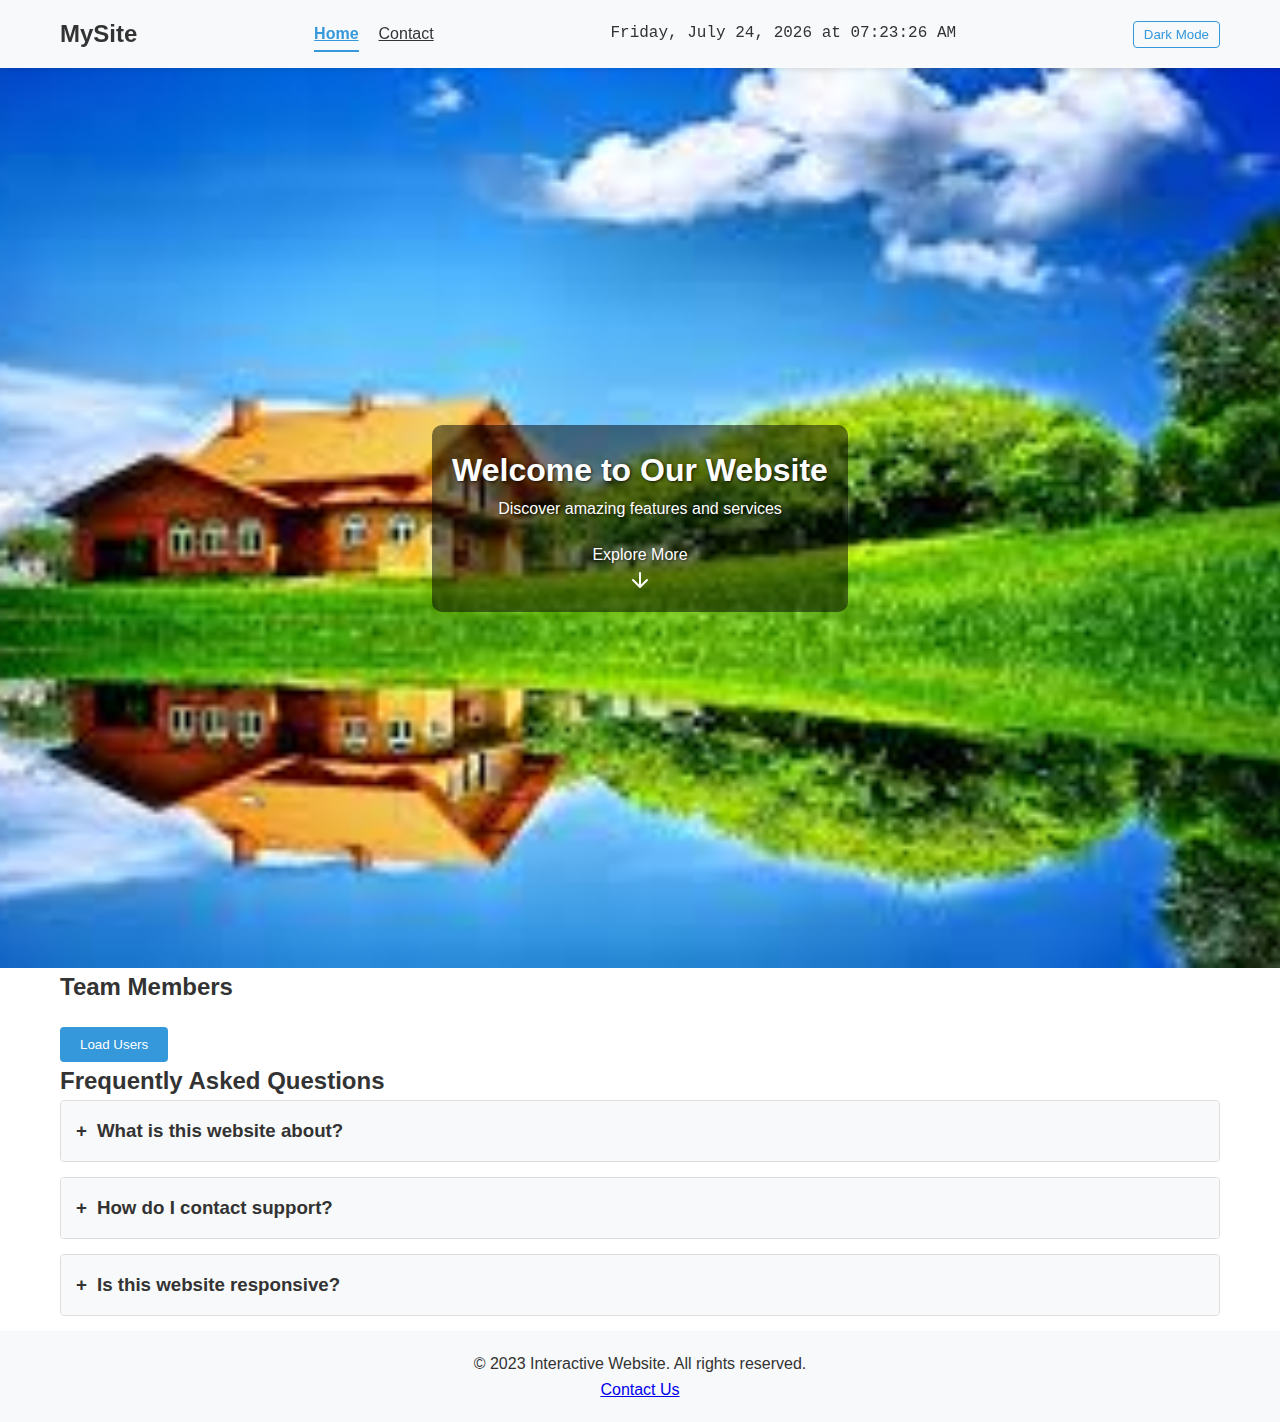
<file: index.html>
<!DOCTYPE html>
<html lang="en">
<head>
    <meta charset="UTF-8">
    <meta name="viewport" content="width=device-width, initial-scale=1.0">
    <title>Interactive Website</title>
    <link rel="stylesheet" href="style.css">
</head>
<body>
    <nav class="navbar">
        <div class="container">
            <div class="logo">MySite</div>
            <div class="nav-links" id="navLinks">
                <a href="index.html" class="nav-link active">Home</a>
                <a href="contact.html" class="nav-link">Contact</a>
            </div>
            <div id="datetime"></div>
            <button id="themeToggle">Dark Mode</button>
            <button class="hamburger" id="hamburger">
                <span></span>
                <span></span>
                <span></span>
            </button>
        </div>
    </nav>

    <section class="hero-slider">
        <div class="slide active" style="background-image: url('images/1.jpeg');">
            <div class="slide-content">
                <h1>Welcome to Our Website</h1>
                <p>Discover amazing features and services</p>
                <a href="#content" class="scroll-down">
                    <span>Explore More</span>
                    <svg xmlns="http://www.w3.org/2000/svg" width="24" height="24" viewBox="0 0 24 24" fill="none" stroke="currentColor" stroke-width="2" stroke-linecap="round" stroke-linejoin="round">
                        <path d="M12 5v14M19 12l-7 7-7-7"/>
                    </svg>
                </a>
            </div>
        </div>
        <div class="slide" style="background-image: url('images/2.jpeg');">
            <div class="slide-content">
                <h1>Premium Services</h1>
                <p>Quality you can trust</p>
                <a href="#content" class="scroll-down">
                    <span>Explore More</span>
                    <svg xmlns="http://www.w3.org/2000/svg" width="24" height="24" viewBox="0 0 24 24" fill="none" stroke="currentColor" stroke-width="2" stroke-linecap="round" stroke-linejoin="round">
                        <path d="M12 5v14M19 12l-7 7-7-7"/>
                    </svg>
                </a>
            </div>
        </div>
        <div class="slide" style="background-image: url('images/3.jpeg');">
            <div class="slide-content">
                <h1>Join Our Community</h1>
                <p>Be part of something great</p>
                <a href="#content" class="scroll-down">
                    <span>Explore More</span>
                    <svg xmlns="http://www.w3.org/2000/svg" width="24" height="24" viewBox="0 0 24 24" fill="none" stroke="currentColor" stroke-width="2" stroke-linecap="round" stroke-linejoin="round">
                        <path d="M12 5v14M19 12l-7 7-7-7"/>
                    </svg>
                </a>
            </div>
        </div>
    </section>

    <main id="content" class="container">
        <section id="teamSection">
            <h2>Team Members</h2>
            <ul id="userList"></ul>
            <button id="loadUsersBtn" class="btn">Load Users</button>
        </section>

        <section id="faqSection">
            <h2>Frequently Asked Questions</h2>
            <div class="faq-item">
                <h3 class="question">
                    <span class="icon">+</span>
                    What is this website about?
                </h3>
                <div class="answer">
                    <p>This is a demo project for learning web development with HTML, CSS, and JavaScript.</p>
                </div>
            </div>
            <div class="faq-item">
                <h3 class="question">
                    <span class="icon">+</span>
                    How do I contact support?
                </h3>
                <div class="answer">
                    <p>You can use our contact form to reach out to our support team.</p>
                </div>
            </div>
            <div class="faq-item">
                <h3 class="question">
                    <span class="icon">+</span>
                    Is this website responsive?
                </h3>
                <div class="answer">
                    <p>Yes, this website works on all device sizes.</p>
                </div>
            </div>
        </section>
    </main>

    <footer>
        <div class="container">
            <p>&copy; 2023 Interactive Website. All rights reserved.</p>
            <a href="contact.html">Contact Us</a>
        </div>
    </footer>

    <button id="backToTop" class="back-to-top" aria-label="Back to top">
        <svg xmlns="http://www.w3.org/2000/svg" width="24" height="24" viewBox="0 0 24 24" fill="none" stroke="currentColor" stroke-width="2" stroke-linecap="round" stroke-linejoin="round">
            <path d="M18 15l-6-6-6 6"/>
        </svg>
    </button>

    <script src="script.js" defer></script>
</body>
</html>
</file>
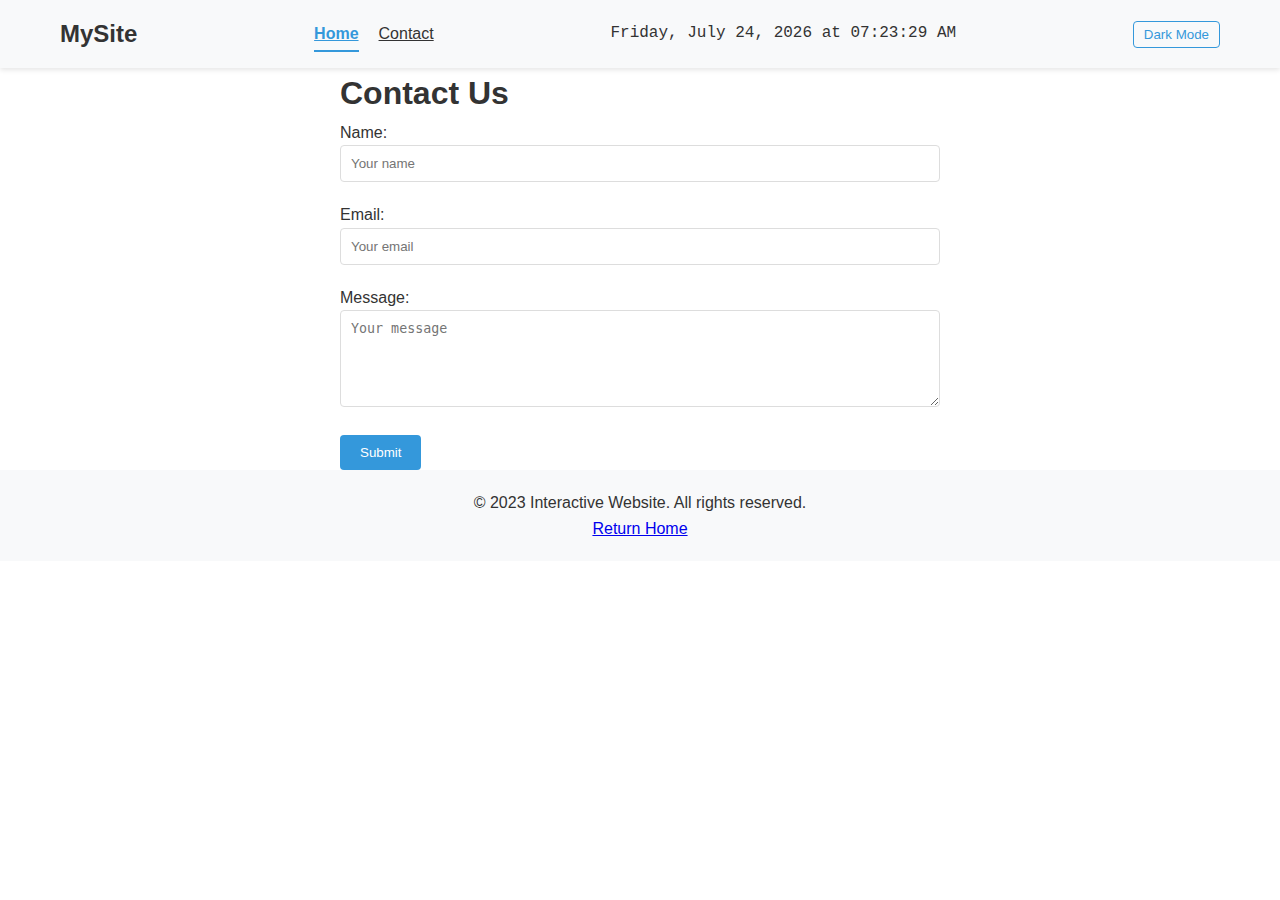
<file: contact.html>
<!DOCTYPE html>
<html lang="en">
<head>
    <meta charset="UTF-8">
    <meta name="viewport" content="width=device-width, initial-scale=1.0">
    <title>Contact Us</title>
    <link rel="stylesheet" href="style.css">
</head>
<body>
    <nav class="navbar">
        <div class="container">
            <div class="logo">MySite</div>
            <div class="nav-links" id="navLinks">
                <a href="index.html" class="nav-link active">Home</a>
                <a href="contact.html" class="nav-link">Contact</a>
            </div>
            <div id="datetime"></div>
            <button id="themeToggle">Dark Mode</button>
            <button class="hamburger" id="hamburger">
                <span></span>
                <span></span>
                <span></span>
            </button>
        </div>
    </nav>

    <main class="container">
        <section class="contact-section">
            <h1>Contact Us</h1>
            <form id="contactForm">
                <div class="form-group">
                    <label for="nameInput">Name:</label>
                    <input type="text" id="nameInput" placeholder="Your name">
                    <span class="error-message" id="nameError"></span>
                </div>
                <div class="form-group">
                    <label for="emailInput">Email:</label>
                    <input type="email" id="emailInput" placeholder="Your email">
                    <span class="error-message" id="emailError"></span>
                </div>
                <div class="form-group">
                    <label for="messageInput">Message:</label>
                    <textarea id="messageInput" placeholder="Your message" rows="5"></textarea>
                    <span class="error-message" id="messageError"></span>
                </div>
                <button type="submit" class="btn">Submit</button>
                <div id="response"></div>
            </form>
        </section>
    </main>

    <footer>
        <div class="container">
            <p>&copy; 2023 Interactive Website. All rights reserved.</p>
            <a href="index.html">Return Home</a>
        </div>
    </footer>

    <button id="backToTop" class="back-to-top" aria-label="Back to top">
        <svg xmlns="http://www.w3.org/2000/svg" width="24" height="24" viewBox="0 0 24 24" fill="none" stroke="currentColor" stroke-width="2" stroke-linecap="round" stroke-linejoin="round">
            <path d="M18 15l-6-6-6 6"/>
        </svg>
    </button>

    <script src="script.js" defer></script>
</body>
</html>
</file>
<file: style.css>
:root {
    --primary-color: #3498db;
    --secondary-color: #2ecc71;
    --text-color: #333;
    --bg-color: #fff;
    --nav-bg: #f8f9fa;
    --border-color: #ddd;
    --error-color: #e74c3c;
    --success-color: #2ecc71;
}

.dark-theme {
    --primary-color: #bb86fc;
    --secondary-color: #03dac6;
    --text-color: #f0f0f0;
    --bg-color: #121212;
    --nav-bg: #1e1e1e;
    --border-color: #444;
    --error-color: #cf6679;
    --success-color: #03dac6;
}

* {
    margin: 0;
    padding: 0;
    box-sizing: border-box;
}

body {
    font-family: 'Segoe UI', Tahoma, Geneva, Verdana, sans-serif;
    color: var(--text-color);
    background-color: var(--bg-color);
    line-height: 1.6;
    transition: background-color 0.3s, color 0.3s;
}

.container {
    width: 100%;
    max-width: 1200px;
    margin: 0 auto;
    padding: 0 20px;
}

.navbar {
    background-color: var(--nav-bg);
    padding: 15px 0;
    position: sticky;
    top: 0;
    z-index: 1000;
    box-shadow: 0 2px 5px rgba(0, 0, 0, 0.1);
}

.navbar .container {
    display: flex;
    justify-content: space-between;
    align-items: center;
}

.logo {
    font-size: 1.5rem;
    font-weight: bold;
}

.nav-links {
    display: flex;
    gap: 20px;
}

.nav-link {
    color: var(--text-color);
    padding: 5px 0;
    position: relative;
    transition: color 0.3s;
}

.nav-link:hover {
    color: var(--primary-color);
}

.nav-link.active {
    color: var(--primary-color);
    font-weight: bold;
}

.nav-link.active::after {
    content: '';
    position: absolute;
    bottom: 0;
    left: 0;
    width: 100%;
    height: 2px;
    background-color: var(--primary-color);
}

#datetime {
    font-family: 'Courier New', monospace;
    font-size: 1rem;
}

#themeToggle {
    background-color: transparent;
    border: 1px solid var(--primary-color);
    color: var(--primary-color);
    padding: 5px 10px;
    border-radius: 4px;
    cursor: pointer;
    transition: all 0.3s;
}

#themeToggle:hover {
    background-color: var(--primary-color);
    color: white;
}

.hero-slider {
    position: relative;
    height: 100vh;
    overflow: hidden;
}

.slide {
    position: absolute;
    top: 0;
    left: 0;
    width: 100%;
    height: 100%;
    background-size: cover;
    background-position: center;
    opacity: 0;
    transition: opacity 1s ease-in-out;
    display: flex;
    align-items: center;
    justify-content: center;
    text-align: center;
    color: white;
    text-shadow: 1px 1px 3px rgba(0, 0, 0, 0.8);
}

.slide.active {
    opacity: 1;
}

.slide-content {
    max-width: 800px;
    padding: 20px;
    background-color: rgba(0, 0, 0, 0.5);
    border-radius: 10px;
}

.scroll-down {
    display: inline-flex;
    flex-direction: column;
    align-items: center;
    color: white;
    text-decoration: none;
    margin-top: 20px;
    animation: bounce 2s infinite;
}

@keyframes bounce {
    0%, 20%, 50%, 80%, 100% { transform: translateY(0); }
    40% { transform: translateY(-10px); }
    60% { transform: translateY(-5px); }
}

main {
    padding: 40px 0;
}

.btn {
    background-color: var(--primary-color);
    color: white;
    padding: 10px 20px;
    border: none;
    border-radius: 4px;
    cursor: pointer;
    transition: background-color 0.3s;
}

.btn:hover {
    background-color: var(--secondary-color);
}

#userList {
    list-style: none;
    margin: 20px 0;
}

#userList li {
    padding: 15px;
    margin: 10px 0;
    background-color: var(--nav-bg);
    border-radius: 4px;
    border-left: 4px solid var(--primary-color);
}

.faq-item {
    margin-bottom: 15px;
    border: 1px solid var(--border-color);
    border-radius: 4px;
    overflow: hidden;
}

.question {
    padding: 15px;
    margin: 0;
    background-color: var(--nav-bg);
    cursor: pointer;
    display: flex;
    align-items: center;
}

.icon {
    margin-right: 10px;
    font-weight: bold;
}

.answer {
    max-height: 0;
    overflow: hidden;
    transition: max-height 0.3s ease-out;
    padding: 0 15px;
}

.answer.visible {
    max-height: 500px;
    padding: 15px;
    border-top: 1px solid var(--border-color);
}

.contact-section {
    max-width: 600px;
    margin: 0 auto;
}

.form-group {
    margin-bottom: 20px;
}

input, textarea {
    width: 100%;
    padding: 10px;
    border: 1px solid var(--border-color);
    border-radius: 4px;
    background-color: var(--bg-color);
    color: var(--text-color);
}

.error-message {
    color: var(--error-color);
    font-size: 0.8rem;
    margin-top: 5px;
    display: none;
}

.error-message.show {
    display: block;
}

#response {
    margin-top: 20px;
    padding: 15px;
    border-radius: 4px;
    display: none;
}

#response.success {
    background-color: rgba(46, 204, 113, 0.2);
    border: 1px solid var(--success-color);
    color: var(--success-color);
    display: block;
}

footer {
    background-color: var(--nav-bg);
    padding: 20px 0;
    text-align: center;
}

.back-to-top {
    position: fixed;
    bottom: 30px;
    right: 30px;
    width: 50px;
    height: 50px;
    border-radius: 50%;
    background-color: var(--primary-color);
    color: white;
    border: none;
    cursor: pointer;
    display: none;
    align-items: center;
    justify-content: center;
    z-index: 999;
    box-shadow: 0 2px 10px rgba(0, 0, 0, 0.2);
    transition: all 0.3s;
}

/* Hamburger Menu Styles */
.hamburger {
    display: none;
    flex-direction: column;
    justify-content: space-around;
    width: 30px;
    height: 25px;
    background: transparent;
    border: none;
    cursor: pointer;
    padding: 0;
    z-index: 1001;
}

.hamburger span {
    width: 100%;
    height: 3px;
    background-color: var(--text-color);
    transition: all 0.3s ease;
}

.back-to-top.visible {
    display: flex;
}

.back-to-top:hover {
    background-color: var(--secondary-color);
    transform: translateY(-3px);
}

@media (max-width: 768px) {
    .navbar .container {
        flex-wrap: wrap;
        gap: 10px;
    }
    
    .nav-links {
        order: 2;
        width: 100%;
        justify-content: center;
    }
    
    #datetime {
        order: 3;
        text-align: center;
        width: 100%;
    }
    
    #themeToggle {
        order: 4;
        margin: 0 auto;
    }
    
    .back-to-top {
        width: 40px;
        height: 40px;
        bottom: 20px;
        right: 20px;
    }
}
</file>
